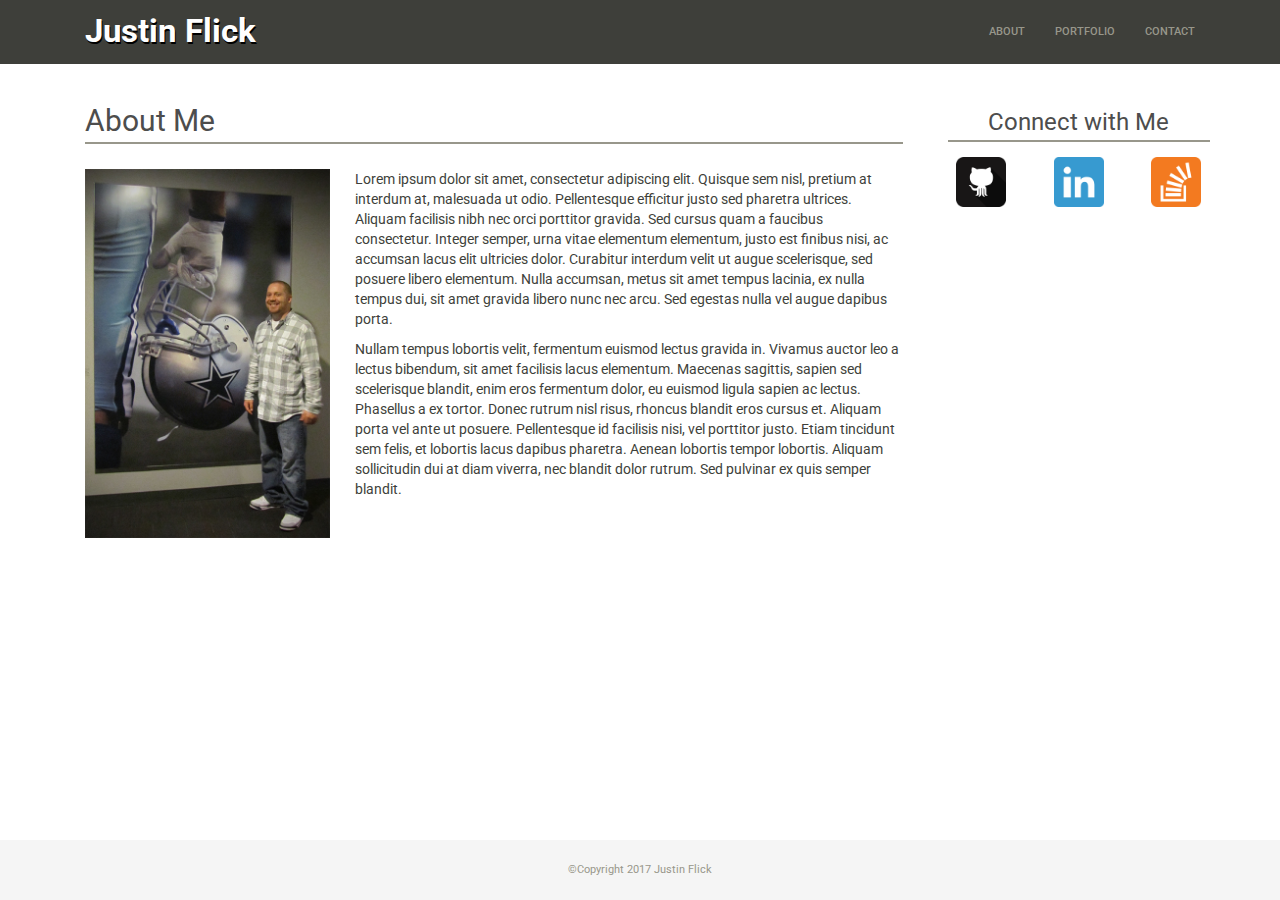
<file: index.html>
<!DOCTYPE html>
<html lang="en-us">
<head>
	<title>Justin Flick - About</title>
	<meta charset="utf-8">
	<meta name="viewport" content="width=device-width, initial-scale=1, shrink-to-fit=no">
	<link rel="stylesheet" type="text/css" href="assets/css/reset.css">
	<link rel="stylesheet" type="text/css" href="assets/css/bootstrap.css">
	<link rel="stylesheet" type="text/css" href="assets/css/style.css">
</head>
<body>

	<nav class="navbar navbar-default">
		<div class="container">
			<div class="navbar-header">
				<button type="button" class="navbar-toggle collapsed" data-toggle="collapse" data-target="#bs-example-navbar-collapse-1">
					<span class="sr-only">Toggle navigation</span>
					<span class="icon-bar"></span>
					<span class="icon-bar"></span>
					<span class="icon-bar"></span>
				</button>
				<a class="navbar-brand" href="#">Justin Flick</a>
			</div>

			<div class="collapse navbar-collapse" id="bs-example-navbar-collapse-1">
				
				<ul class="nav navbar-nav navbar-right">
					<li><a href="index.html">About</a></li>
					<li><a href="portfolio.html">Portfolio</a></li>
					<li><a href="contact.html">Contact</a></li>
				</ul>
			</div>
		</div>
	</nav>

	<div class="container">
		<div class="row">
			<div class="col-md-9">

				<section class="main-section">

					<h2>About Me</h2>

					<img src="assets/images/about-pic.jpg" class="about-img" alt="Picture of Me" />

					<p>Lorem ipsum dolor sit amet, consectetur adipiscing elit. Quisque sem nisl, pretium at interdum at, malesuada ut odio. Pellentesque efficitur justo sed pharetra ultrices. Aliquam facilisis nibh nec orci porttitor gravida. Sed cursus quam a faucibus consectetur. Integer semper, urna vitae elementum elementum, justo est finibus nisi, ac accumsan lacus elit ultricies dolor. Curabitur interdum velit ut augue scelerisque, sed posuere libero elementum. Nulla accumsan, metus sit amet tempus lacinia, ex nulla tempus dui, sit amet gravida libero nunc nec arcu. Sed egestas nulla vel augue dapibus porta.</p>

					<p>Nullam tempus lobortis velit, fermentum euismod lectus gravida in. Vivamus auctor leo a lectus bibendum, sit amet facilisis lacus elementum. Maecenas sagittis, sapien sed scelerisque blandit, enim eros fermentum dolor, eu euismod ligula sapien ac lectus. Phasellus a ex tortor. Donec rutrum nisl risus, rhoncus blandit eros cursus et. Aliquam porta vel ante ut posuere. Pellentesque id facilisis nisi, vel porttitor justo. Etiam tincidunt sem felis, et lobortis lacus dapibus pharetra. Aenean lobortis tempor lobortis. Aliquam sollicitudin dui at diam viverra, nec blandit dolor rutrum. Sed pulvinar ex quis semper blandit.</p>

				</section>

			</div>

			<div class="col-md-3">
				<section class="sidebar">
					
					<div class="row">
						<div class="col-xs-12">
							<h3>Connect with Me</h3>
						</div>
					</div>

					<div class="row">
						<div class="col-xs-4">
							<a href="https://github.com/j-flick" target="_blank"><img src="assets/images/github.png" class="center-block" alt="Github" width="50px" height="50px" /></a>
						</div>
						<div class="col-xs-4">
							<a href="https://www.linkedin.com/in/justin-flick-6a168b149/" target="_blank"><img src="assets/images/linkedin.png" class="center-block" alt="LinkedIn" width="50px" height="50px" /></a>
						</div>
						<div class="col-xs-4">
							<a href="https://stackoverflow.com/users/8464805/j-flick" target="_blank"><img src="assets/images/stackoverflow.png" class="center-block" alt="Stack Overflow" width="50px" height="50px" /></a>
						</div>
					</div>

				</section>
			</div>
		</div>
	</div>

	<footer class="footer">
		<div class="container">
			<p class="text-muted">&copy;Copyright 2017 Justin Flick</p>
		</div>
	</footer>

	<script src="https://ajax.googleapis.com/ajax/libs/jquery/3.2.1/jquery.min.js"></script>
	<script src="https://maxcdn.bootstrapcdn.com/bootstrap/3.3.7/js/bootstrap.min.js"></script>

</body>
</html>
</file>
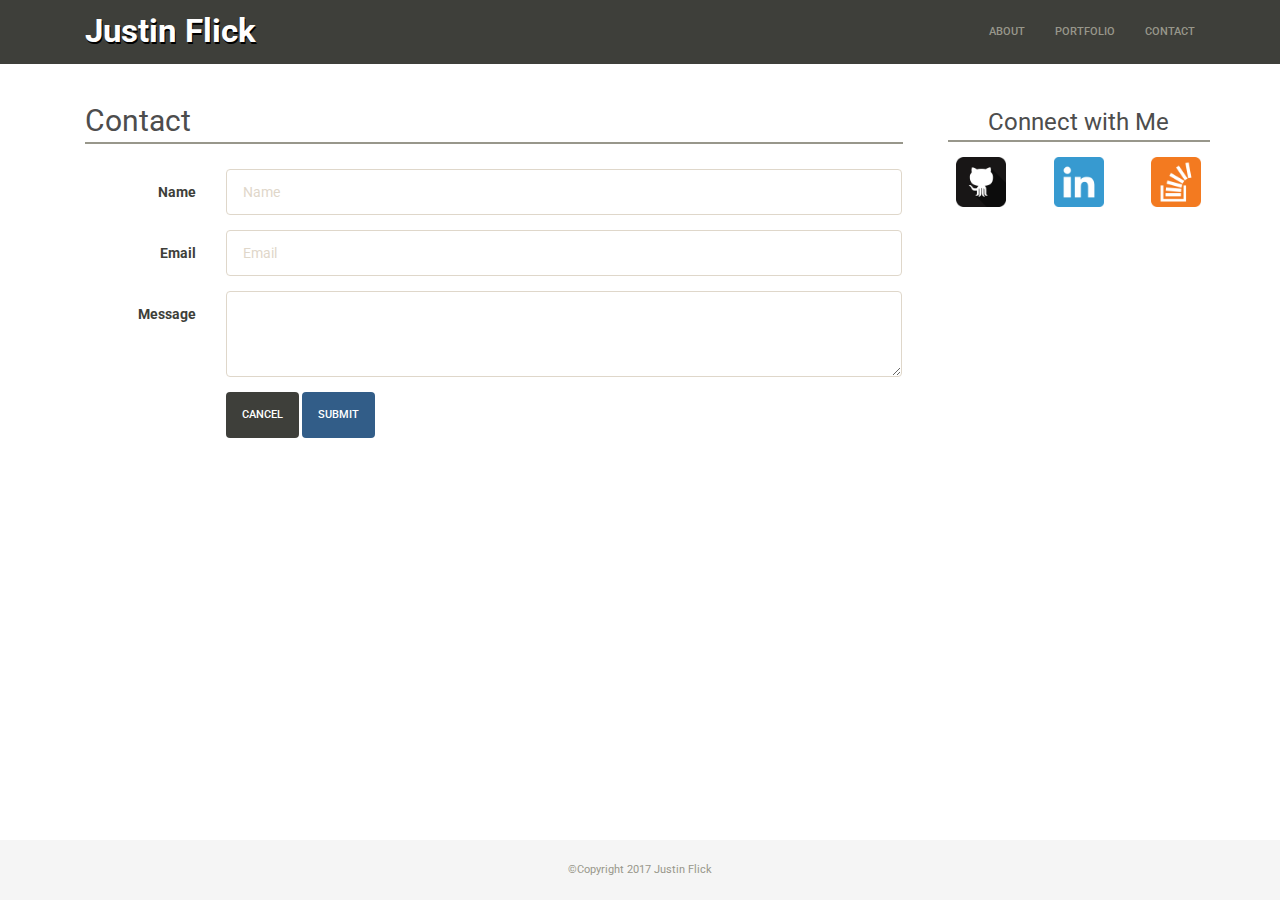
<file: contact.html>
<!DOCTYPE html>
<html lang="en-us">
<head>
	<title>Justin Flick - About</title>
	<meta charset="utf-8">
	<meta name="viewport" content="width=device-width, initial-scale=1, shrink-to-fit=no">
	<link rel="stylesheet" type="text/css" href="assets/css/reset.css">
	<link rel="stylesheet" type="text/css" href="assets/css/bootstrap.css">
	<link rel="stylesheet" type="text/css" href="assets/css/style.css">
</head>
<body>

	<nav class="navbar navbar-default">
		<div class="container">
			<div class="navbar-header">
				<button type="button" class="navbar-toggle collapsed" data-toggle="collapse" data-target="#bs-example-navbar-collapse-1">
					<span class="sr-only">Toggle navigation</span>
					<span class="icon-bar"></span>
					<span class="icon-bar"></span>
					<span class="icon-bar"></span>
				</button>
				<a class="navbar-brand" href="#">Justin Flick</a>
			</div>

			<div class="collapse navbar-collapse" id="bs-example-navbar-collapse-1">
				
				<ul class="nav navbar-nav navbar-right">
					<li><a href="index.html">About</a></li>
					<li><a href="portfolio.html">Portfolio</a></li>
					<li><a href="contact.html">Contact</a></li>
				</ul>
			</div>
		</div>
	</nav>

	<div class="container">
		<div class="row">
			<div class="col-md-9">

				<section class="main-section">

					<h2>Contact</h2>

					<form class="form-horizontal">
						<fieldset>
							<div class="form-group">
								<label for="inputName" class="col-lg-2 control-label">Name</label>
								<div class="col-lg-10">
									<input class="form-control" id="inputName" placeholder="Name" type="text">
								</div>
							</div>
							<div class="form-group">
								<label for="inputEmail" class="col-lg-2 control-label">Email</label>
								<div class="col-lg-10">
									<input class="form-control" id="inputEmail" placeholder="Email" type="text">
								</div>
							</div>
							<div class="form-group">
								<label for="message" class="col-lg-2 control-label">Message</label>
								<div class="col-lg-10">
									<textarea class="form-control" rows="3" id="message"></textarea>
								</div>
							</div>
							<div class="form-group">
								<div class="col-lg-10 col-lg-offset-2">
									<button type="reset" class="btn btn-default">Cancel</button>
									<button type="submit" class="btn btn-primary">Submit</button>
								</div>
							</div>
						</fieldset>
					</form>

				</section>

			</div>

			<div class="col-md-3">
				<section class="sidebar">

					<div class="row">
						<div class="col-xs-12">
							<h3>Connect with Me</h3>
						</div>
					</div>

					<div class="row">
						<div class="col-xs-4">
							<a href="https://github.com/j-flick" target="_blank"><img src="assets/images/github.png" class="center-block" alt="Github" width="50px" height="50px" /></a>
						</div>
						<div class="col-xs-4">
							<a href="https://www.linkedin.com/in/justin-flick-6a168b149/" target="_blank"><img src="assets/images/linkedin.png" class="center-block" alt="LinkedIn" width="50px" height="50px" /></a>
						</div>
						<div class="col-xs-4">
							<a href="https://stackoverflow.com/users/8464805/j-flick" target="_blank"><img src="assets/images/stackoverflow.png" class="center-block" alt="Stack Overflow" width="50px" height="50px" /></a>
						</div>
					</div>
					
				</section>
			</div>
		</div>
	</div>

	<footer class="footer">
		<div class="container">
			<p class="text-muted">&copy;Copyright 2017 Justin Flick</p>
		</div>
	</footer>

	<script src="https://ajax.googleapis.com/ajax/libs/jquery/3.2.1/jquery.min.js"></script>
	<script src="https://maxcdn.bootstrapcdn.com/bootstrap/3.3.7/js/bootstrap.min.js"></script>

</body>
</html>
</file>
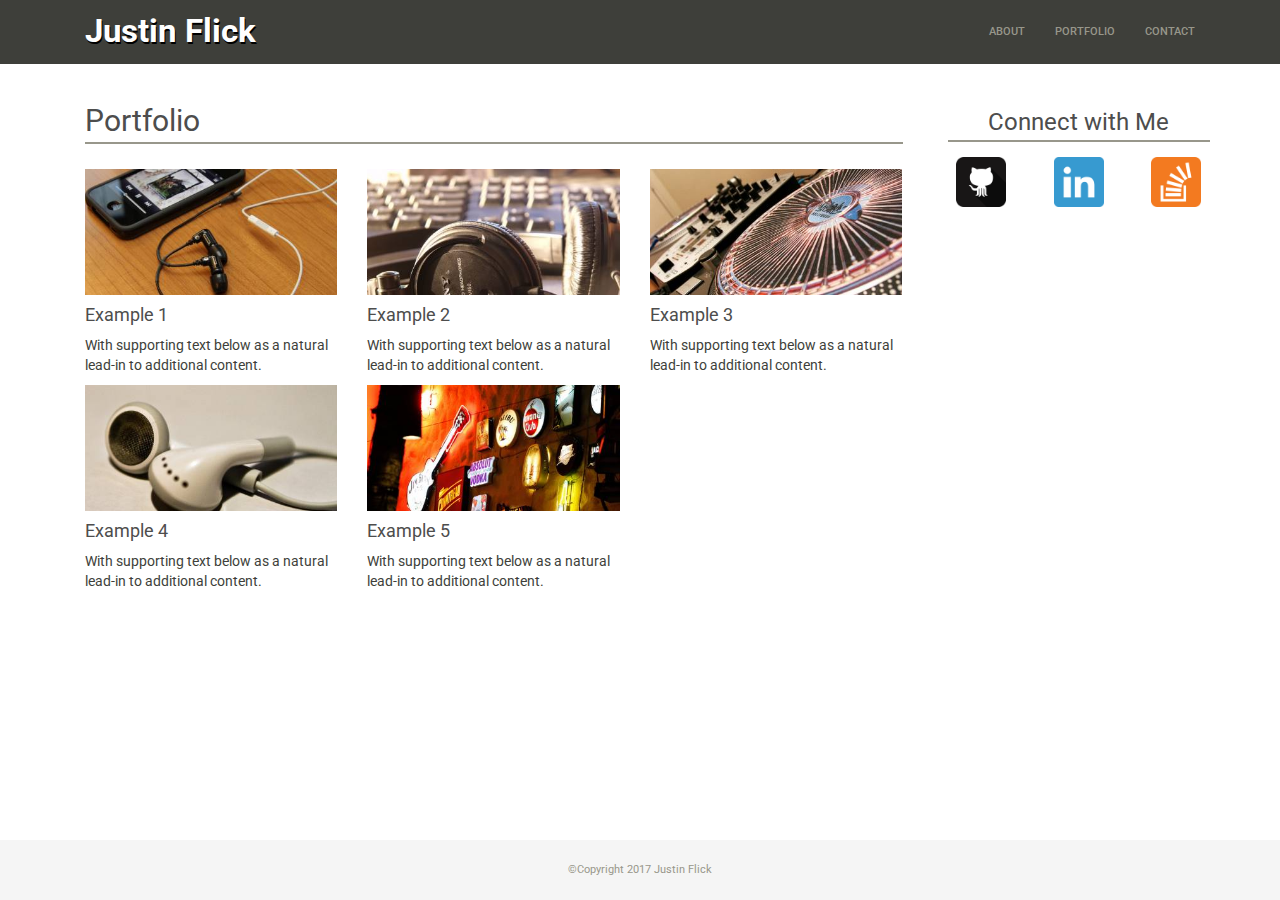
<file: portfolio.html>
<!DOCTYPE html>
<html lang="en-us">
<head>
	<title>Justin Flick - About</title>
	<meta charset="utf-8">
	<meta name="viewport" content="width=device-width, initial-scale=1, shrink-to-fit=no">
	<link rel="stylesheet" type="text/css" href="assets/css/reset.css">
	<link rel="stylesheet" type="text/css" href="assets/css/bootstrap.css">
	<link rel="stylesheet" type="text/css" href="assets/css/style.css">
</head>
<body>

	<nav class="navbar navbar-default">
		<div class="container">
			<div class="navbar-header">
				<button type="button" class="navbar-toggle collapsed" data-toggle="collapse" data-target="#bs-example-navbar-collapse-1">
					<span class="sr-only">Toggle navigation</span>
					<span class="icon-bar"></span>
					<span class="icon-bar"></span>
					<span class="icon-bar"></span>
				</button>
				<a class="navbar-brand" href="#">Justin Flick</a>
			</div>

			<div class="collapse navbar-collapse" id="bs-example-navbar-collapse-1">
				
				<ul class="nav navbar-nav navbar-right">
					<li><a href="index.html">About</a></li>
					<li><a href="portfolio.html">Portfolio</a></li>
					<li><a href="contact.html">Contact</a></li>
				</ul>
			</div>
		</div>
	</nav>

	<div class="container">
		<div class="row">
			<div class="col-md-9">

				<section class="main-section">
					
					<div class="row">
						<div class="col-xs-12">
							<h2>Portfolio</h2>
						</div>
					</div>

					<div class="row">
						<div class="col-sm-4">
							<div class="card">
								<img src="assets/images/portfolio-1.jpg" alt="Portfolio Example 1" class="card-img-top portfolio-img" />
								<div class="card-body">
									<h4 class="card-title">Example 1</h4>
									<p class="card-text">With supporting text below as a natural lead-in to additional content.</p>
								</div>
							</div>
						</div>
						<div class="col-sm-4">
							<div class="card">
								<img src="assets/images/portfolio-2.jpg" alt="Portfolio Example 2" class="card-img-top portfolio-img" />
								<div class="card-body">
									<h4 class="card-title">Example 2</h4>
									<p class="card-text">With supporting text below as a natural lead-in to additional content.</p>
								</div>
							</div>
						</div>
						<div class="col-sm-4">
							<div class="card">
								<img src="assets/images/portfolio-3.jpg" alt="Portfolio Example 3" class="card-img-top portfolio-img" />
								<div class="card-body">
									<h4 class="card-title">Example 3</h4>
									<p class="card-text">With supporting text below as a natural lead-in to additional content.</p>
								</div>
							</div>
						</div>
					</div>

					<div class="row">
						<div class="col-sm-4">
							<div class="card">
								<img src="assets/images/portfolio-4.jpg" alt="Portfolio Example 4" class="card-img-top portfolio-img" />
								<div class="card-body">
									<h4 class="card-title">Example 4</h4>
									<p class="card-text">With supporting text below as a natural lead-in to additional content.</p>
								</div>
							</div>
						</div>
						<div class="col-sm-4">
							<div class="card">
								<img src="assets/images/portfolio-5.jpg" alt="Portfolio Example 5" class="card-img-top portfolio-img" />
								<div class="card-body">
									<h4 class="card-title">Example 5</h4>
									<p class="card-text">With supporting text below as a natural lead-in to additional content.</p>
								</div>
							</div>
						</div>
						
					</div>

				</section>

			</div>

			<div class="col-md-3">
				<section class="sidebar">

					<div class="row">
						<div class="col-xs-12">
							<h3>Connect with Me</h3>
						</div>
					</div>

					<div class="row">
						<div class="col-xs-4">
							<a href="https://github.com/j-flick" target="_blank"><img src="assets/images/github.png" class="center-block" alt="Github" width="50px" height="50px" /></a>
						</div>
						<div class="col-xs-4">
							<a href="https://www.linkedin.com/in/justin-flick-6a168b149/" target="_blank"><img src="assets/images/linkedin.png" class="center-block" alt="LinkedIn" width="50px" height="50px" /></a>
						</div>
						<div class="col-xs-4">
							<a href="https://stackoverflow.com/users/8464805/j-flick" target="_blank"><img src="assets/images/stackoverflow.png" class="center-block" alt="Stack Overflow" width="50px" height="50px" /></a>
						</div>
					</div>
					
				</section>
			</div>
		</div>
	</div>

	<footer class="footer">
		<div class="container">
			<p class="text-muted">&copy;Copyright 2017 Justin Flick</p>
		</div>
	</footer>

	<script src="https://ajax.googleapis.com/ajax/libs/jquery/3.2.1/jquery.min.js"></script>
	<script src="https://maxcdn.bootstrapcdn.com/bootstrap/3.3.7/js/bootstrap.min.js"></script>

</body>
</html>
</file>
<file: assets/css/style.css>
/* GLOBAL ADDITIONAL STYLES */

h1, h2, h3, h4, h5, h6 {
	color: #4d4d4d;
}

/* NAVBAR ADDITIONAL STYLES */

.navbar > .container .navbar-brand {
	margin-left: 0px;
}

.navbar .nav > li > a:hover {
	text-decoration: underline;
}

.navbar {
	border-radius: 0;
}

.navbar-header {
	margin-left: 15px;
}

.navbar-brand {
	font-size: 33px;
	font-weight: bold;
	text-shadow: 1px 2px #000;
	margin-left: 0px;
}

/* MAIN SECTION ADDITIONAL STYLES */

.main-section {
	padding-left: 15px;
	padding-right: 15px;
}

.main-section h2 {
	border-bottom: 2px solid #98978b;
	padding-bottom: 5px;
	margin-bottom: 25px;
}

.about-img {
	float: left;
	max-width: 30%;
	height: auto;
	margin-right: 25px;
	margin-bottom: 15px;
}

.portfolio-img {
	width: 274px;
}

/* SIDEBAR ADDITIONAL STYLES */

.sidebar h3 {
	text-align: center;
	border-bottom: 2px solid #98978b;
	padding-bottom: 5px;
	margin-bottom: 15px;
	margin-top: 25px;
}

.card-img-top {
	width: 100%;
}

.sidebar img {
	margin-bottom: 20px;
}

/* STICKY FOOTER */

html {
	position: relative;
	min-height: 100%;
}
body {
	/* Margin bottom by footer height */
	margin-bottom: 60px;
}

.footer {
	position: absolute;
	bottom: 0;
	width: 100%;
	/* Set the fixed height of the footer here */
	height: 60px;
	line-height: 60px; /* Vertically center the text there */
	background-color: #f5f5f5;
}

.footer p {
	text-align: center;
	margin-bottom: 0px;
	font-size: 11px;
}
</file>
